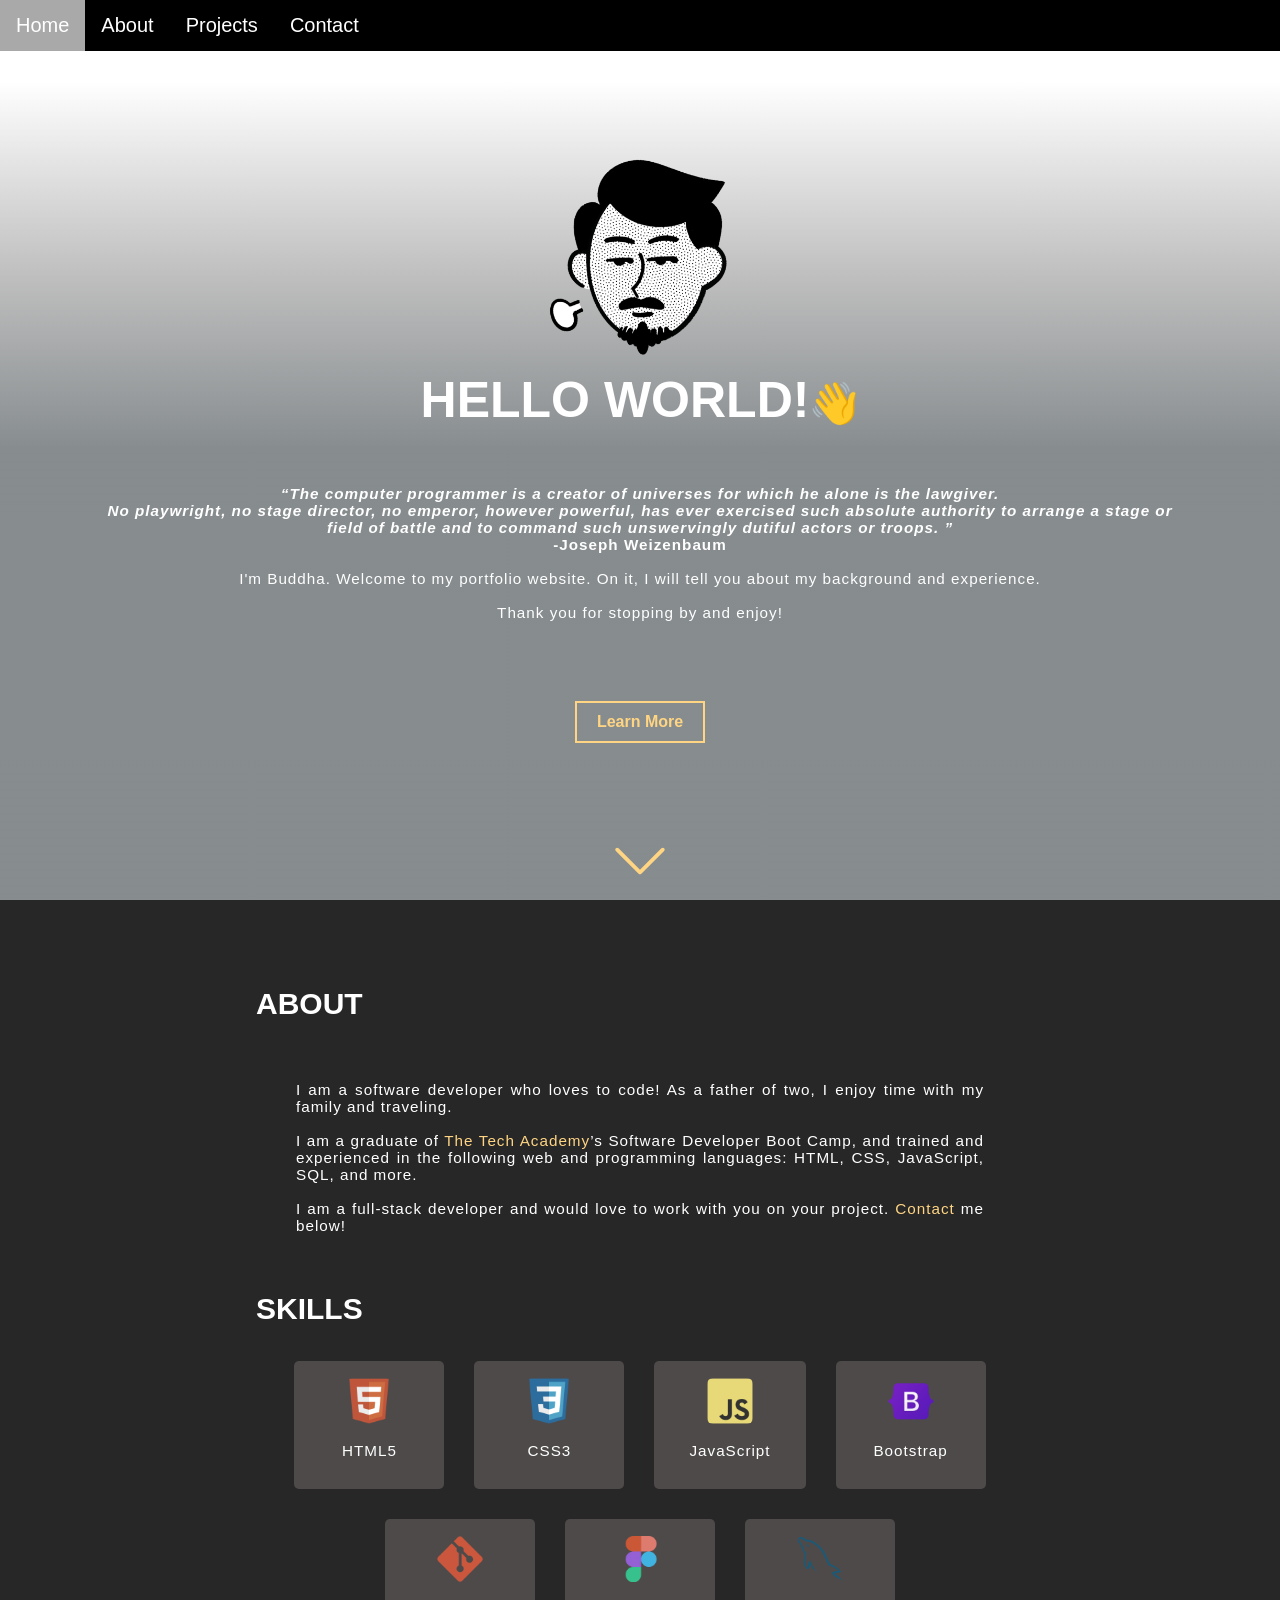
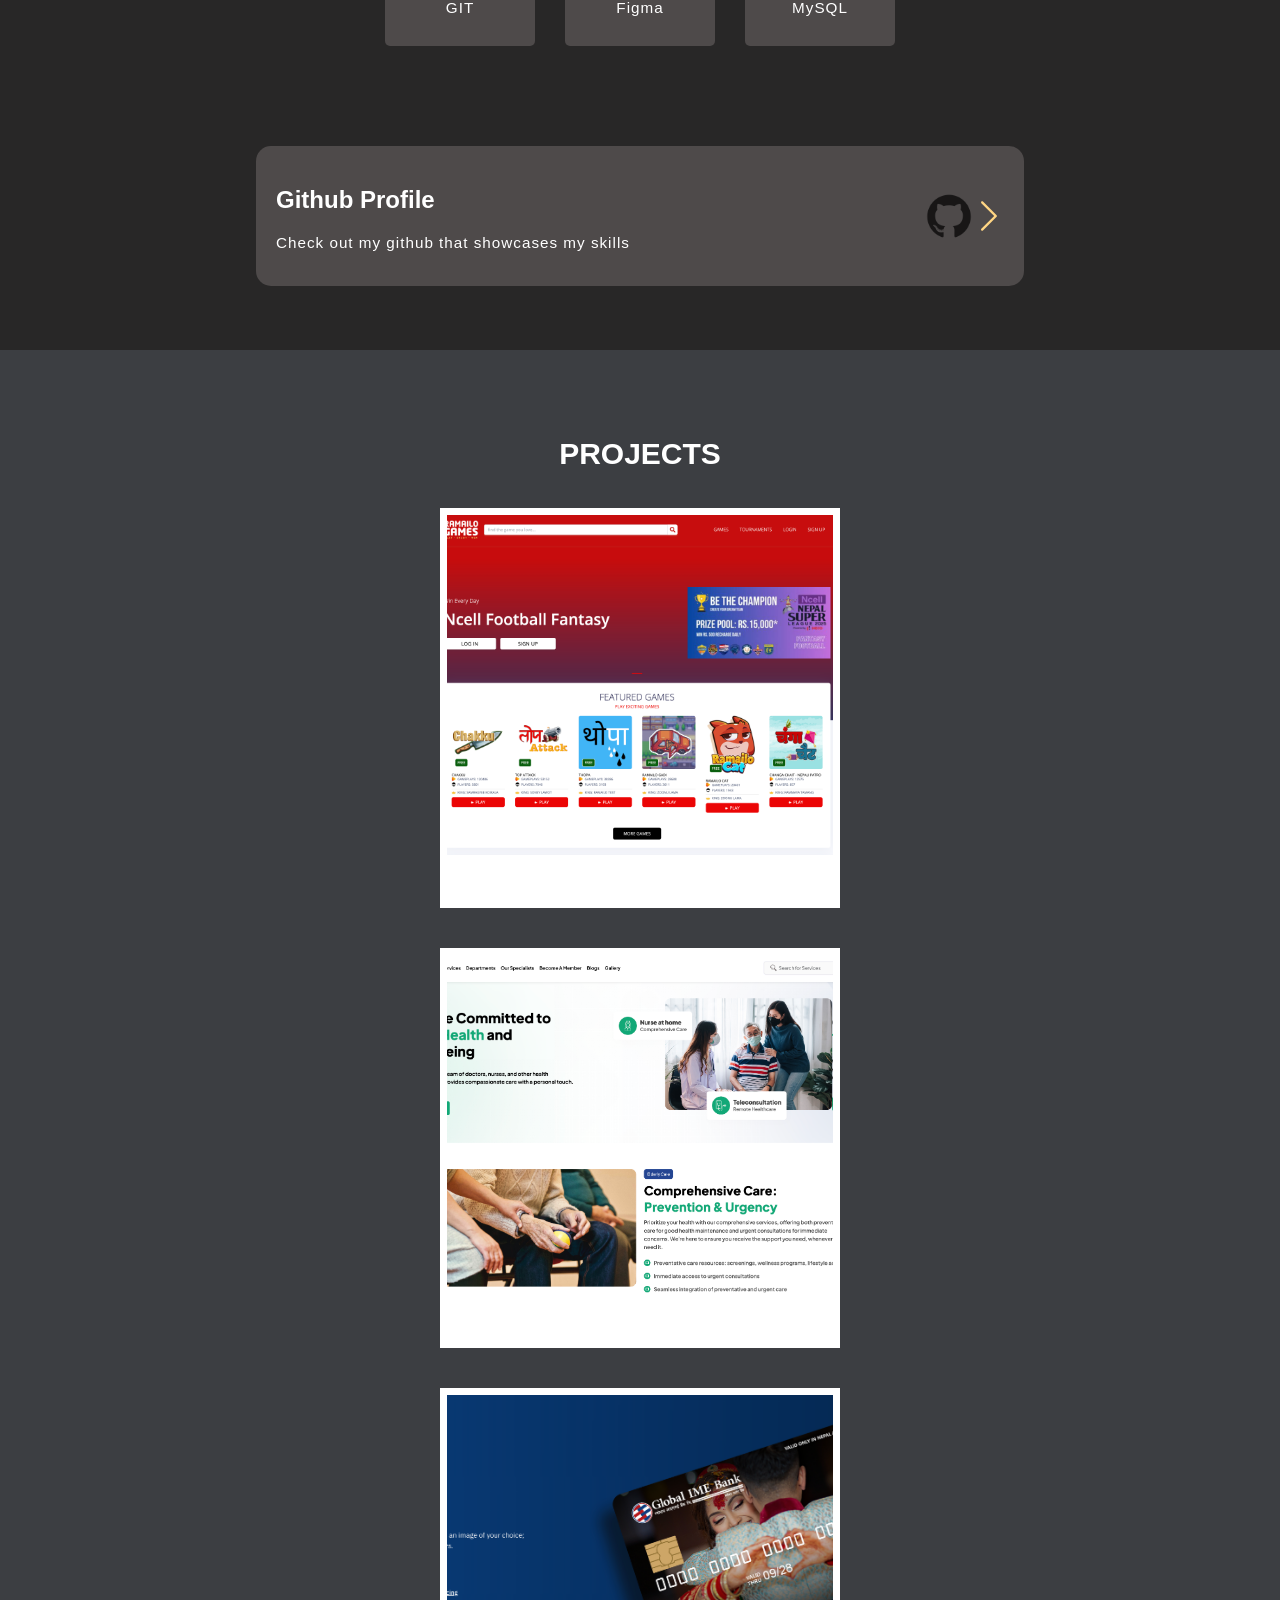
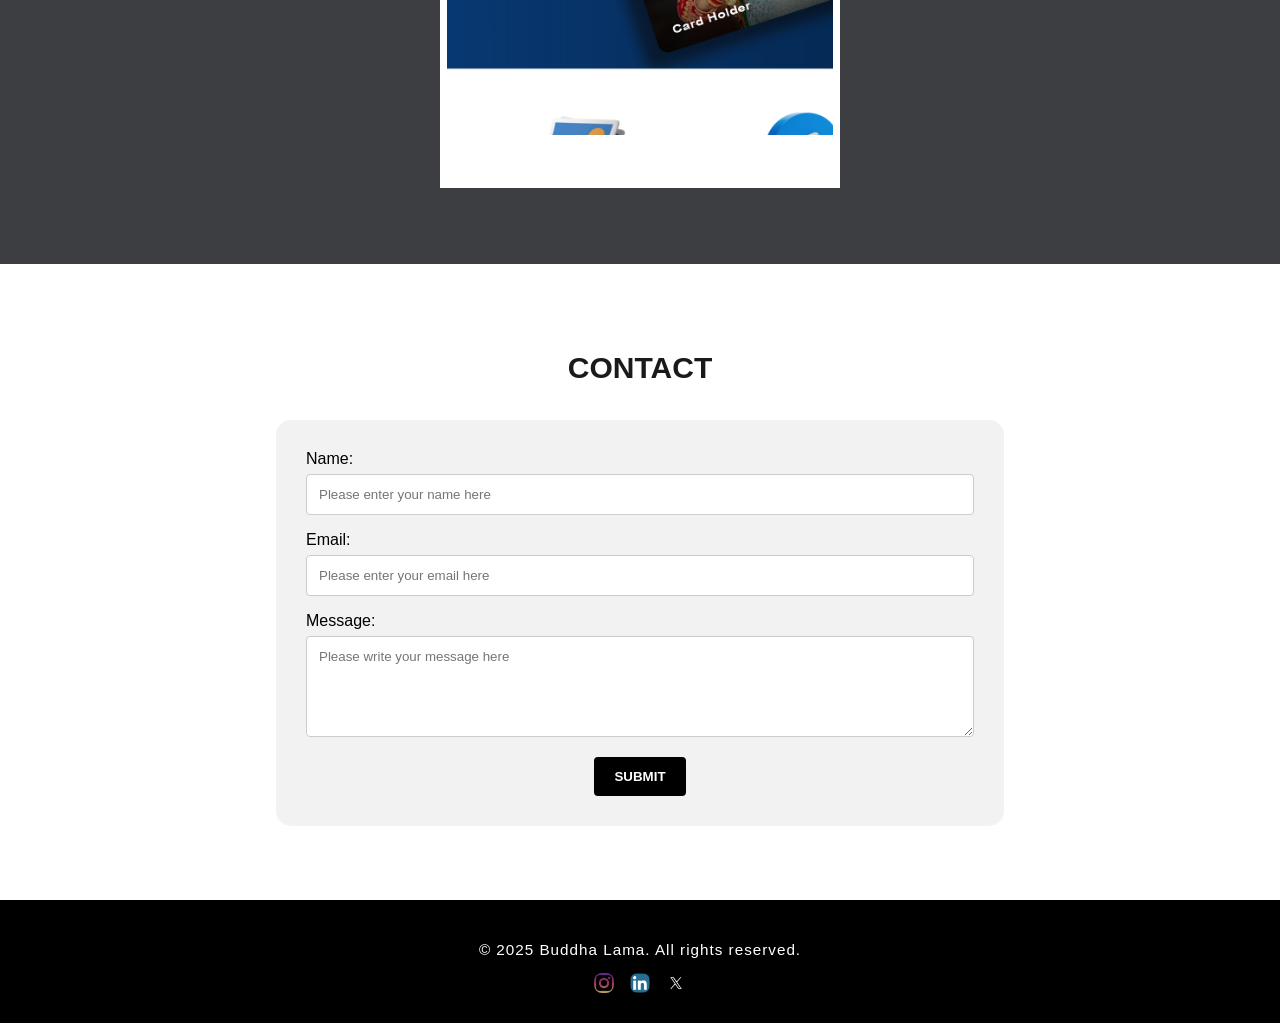
<file: index.html>
<!doctype html>
<html lang="en">
  <head>
    <meta charset="UTF-8" />
    <meta name="viewport" content="width=device-width, initial-scale=1.0" />
    <title>Buddha Lama</title>
    <link rel="stylesheet" type="text/css" href="stylesheet/portfolio.css" />
    <link rel="stylesheet" type="text/css" href="stylesheet/animation.css" />
  </head>

  <body class="Background">
    <nav class="Navbar">
      <a class="active" href="#Home">Home</a>
      <a href="#About">About</a>
      <a href="#Projects">Projects</a> <a href="#Contact">Contact</a>
    </nav>

    <main>
      <section id="Home">
        <video autoplay muted loop id="Typing_Video">
          <source src="images/video/Typing.mp4" type="video/mp4" />
          Your browser does not support HTML5 video.
        </video>

        <div class="home-container">
          <div class="avatar-container exitanim">
            <img src="images/avatar.png" alt="Your avatar" />
          </div>
          <div class="exitanim">
            <h1 class="white-text">
              Hello World!<span id="wave-emoji">👋</span>
            </h1>
          </div>
          <div class="exitanim">
            <p class="center">
              <strong>
                <q
                  >The computer programmer is a creator of universes for which
                  he alone is the lawgiver. <br />No playwright, no stage
                  director, no emperor, however powerful, has ever exercised
                  such absolute authority to arrange a stage or <br />field of
                  battle and to command such unswervingly dutiful actors or
                  troops.
                </q>
                <br />
                -Joseph Weizenbaum
              </strong>
              <br />
              <br />
              I'm Buddha. Welcome to my portfolio website. On it, I will tell
              you about my background and experience.
              <br />
              <br />
              Thank you for stopping by and enjoy!
            </p>
          </div>
          <div class="button-container exitanim">
            <a href="#About" class="button"><strong>Learn More</strong></a>
          </div>
          <div class="svg-dropdown arrowanim">
            <svg
              xmlns="http://www.w3.org/2000/svg"
              xmlns:xlink="http://www.w3.org/1999/xlink"
              version="1.1"
              width="50"
              height="50"
              viewBox="0 0 256 256"
              xml:space="preserve"
            >
              <g
                style="
                  stroke: none;
                  stroke-width: 0;
                  stroke-dasharray: none;
                  stroke-linecap: butt;
                  stroke-linejoin: miter;
                  stroke-miterlimit: 10;
                  fill: none;
                  fill-rule: nonzero;
                  opacity: 1;
                "
                transform="translate(1.4065934065934016 1.4065934065934016) scale(2.81 2.81)"
              >
                <path
                  d="M 90 24.25 c 0 -0.896 -0.342 -1.792 -1.025 -2.475 c -1.366 -1.367 -3.583 -1.367 -4.949 0 L 45 60.8 L 5.975 21.775 c -1.367 -1.367 -3.583 -1.367 -4.95 0 c -1.366 1.367 -1.366 3.583 0 4.95 l 41.5 41.5 c 1.366 1.367 3.583 1.367 4.949 0 l 41.5 -41.5 C 89.658 26.042 90 25.146 90 24.25 z"
                  style="
                    stroke: none;
                    stroke-width: 1;
                    stroke-dasharray: none;
                    stroke-linecap: butt;
                    stroke-linejoin: miter;
                    stroke-miterlimit: 10;
                    fill: #ffd583;
                    fill-rule: nonzero;
                    opacity: 1;
                  "
                  transform=" matrix(1 0 0 1 0 0) "
                  stroke-linecap="round"
                />
              </g>
            </svg>
          </div>
        </div>
      </section>

      <section id="About">
        <div class="xaxis-entrance-animation">
          <h1>About</h1>
        </div>
        <div
          class="container about-container slide-from-right-entrance-animation"
        >
          <p>
            I am a software developer who loves to code! As a father of two, I
            enjoy time with my family and traveling.
            <br />
            <br />I am a graduate of
            <a href="https://www.learncodinganywhere.com" target="_blank"
              >The Tech Academy</a
            >’s Software Developer Boot Camp, and trained and experienced in the
            following web and programming languages: HTML, CSS, JavaScript, SQL,
            and more.
            <br />
            <br />I am a full-stack developer and would love to work with you on
            your project. <a href="#Contact">Contact</a> me below!
          </p>
        </div>

        <div class="tech-stack-container">
          <div class="xaxis-entrance-animation">
            <h1>Skills</h1>
          </div>
          <div class="tech-stack-images">
            <div class="tech-stack-item slide-from-right-entrance-animation">
              <img
                class="tech-logo"
                src="images/icons/HTML5.png"
                alt="HTML5 Logo"
              />
              <p>HTML5</p>
            </div>
            <div class="tech-stack-item slide-from-right-entrance-animation">
              <img
                class="tech-logo"
                src="images/icons/CSS3.png"
                alt="CSS3 Logo"
              />
              <p>CSS3</p>
            </div>
            <div class="tech-stack-item slide-from-right-entrance-animation">
              <img
                class="tech-logo"
                src="images/icons/JavaScript.png"
                alt="JavaScript Logo"
              />
              <p>JavaScript</p>
            </div>
            <div class="tech-stack-item slide-from-right-entrance-animation">
              <img
                class="tech-logo"
                src="images/icons/bootstrap.png"
                alt="Bootstrap Logo"
              />
              <p>Bootstrap</p>
            </div>
            <div class="tech-stack-item slide-from-right-entrance-animation">
              <img
                class="tech-logo"
                src="images/icons/Git.png"
                alt="GIT Logo"
              />
              <p>GIT</p>
            </div>
            <div class="tech-stack-item slide-from-right-entrance-animation">
              <img
                class="tech-logo"
                src="images/icons/Figma.png"
                alt="Figma Logo"
              />
              <p>Figma</p>
            </div>
            <div class="tech-stack-item slide-from-right-entrance-animation">
              <img
                class="tech-logo"
                src="images/icons/MySQL.png"
                alt="MySQL Logo"
              />
              <p>MySQL</p>
            </div>
          </div>
          <div class="slide-from-right-entrance-animation">
            <div class="github-banner-container">
              <div class="github-banner">
                <a href="https://github.com/idolentbudha" target="_blank">
                  <div>
                    <h2>Github Profile</h2>
                    <p>Check out my github that showcases my skills</p>
                  </div>
                  <div class="github-banner-logo">
                    <img class="tech-logo" src="images/icons/GitHub.png" />
                    <!-- <h1>GitHUB</h1> -->
                    <svg
                      xmlns="http://www.w3.org/2000/svg"
                      xmlns:xlink="http://www.w3.org/1999/xlink"
                      version="1.1"
                      width="30"
                      height="30"
                      viewBox="0 0 256 256"
                      xml:space="preserve"
                      class="arrow-svg"
                    >
                      <g
                        style="
                          stroke: none;
                          stroke-width: 0;
                          stroke-dasharray: none;
                          stroke-linecap: butt;
                          stroke-linejoin: miter;
                          stroke-miterlimit: 10;
                          fill: none;
                          fill-rule: nonzero;
                          opacity: 1;
                        "
                        transform="translate(1.4065934065934016 1.4065934065934016) scale(2.81 2.81)"
                      >
                        <path
                          d="M 90 24.25 c 0 -0.896 -0.342 -1.792 -1.025 -2.475 c -1.366 -1.367 -3.583 -1.367 -4.949 0 L 45 60.8 L 5.975 21.775 c -1.367 -1.367 -3.583 -1.367 -4.95 0 c -1.366 1.367 -1.366 3.583 0 4.95 l 41.5 41.5 c 1.366 1.367 3.583 1.367 4.949 0 l 41.5 -41.5 C 89.658 26.042 90 25.146 90 24.25 z"
                          style="
                            stroke: none;
                            stroke-width: 1;
                            stroke-dasharray: none;
                            stroke-linecap: butt;
                            stroke-linejoin: miter;
                            stroke-miterlimit: 10;
                            fill: #ffd583;
                            fill-rule: nonzero;
                            opacity: 1;
                          "
                          transform=" matrix(1 0 0 1 0 0) "
                          stroke-linecap="round"
                        />
                      </g>
                    </svg>
                  </div>
                </a>
              </div>
            </div>
          </div>
        </div>
      </section>

      <section id="Projects" class="github-projects-container">
        <h1>Projects</h1>
        <div class="github-projects">
          <article class="github-project slide-from-right-entrance-animation">
            <div class="project-thumbnail">
              <img
                src="images/projects/rgames-ss.png"
                alt="Screenshot of RGames project"
              />
            </div>
            <div class="project-info">
              <h2>RGames</h2>
              <p>
                RGames is a web-based game platform that allows users to play
                and create games.
              </p>
              <div class="button-container">
                <a
                  href="https://ramailogames.com/"
                  class="button"
                  target="_blank"
                  >Visit</a
                >
              </div>
            </div>
          </article>
          <article class="github-project slide-from-right-entrance-animation">
            <div class="project-thumbnail">
              <img
                src="images/projects/dcare-ss.png"
                alt="Screenshot of D-Care project"
              />
            </div>
            <div class="project-info">
              <h2>D-Care</h2>
              <p>
                D-Care is a platform designed to manage daily care routines and
                schedules efficiently.
              </p>
              <div class="button-container">
                <a
                  href="https://danphecare.com/home"
                  class="button"
                  target="_blank"
                  >Visit</a
                >
              </div>
            </div>
          </article>
          <article class="github-project slide-from-right-entrance-animation">
            <div class="project-thumbnail">
              <img
                src="images/projects/icard-ss.png"
                alt="Screenshot of I-Card project"
              />
            </div>
            <div class="project-info">
              <h2>I-Card</h2>
              <p>
                I-Card is a digital business card solution for modern
                networking.
              </p>
              <div class="button-container">
                <a
                  href="https://merodebitcard.gibl.com.np/"
                  class="button"
                  target="_blank"
                  >Visit</a
                >
              </div>
            </div>
          </article>
        </div>
      </section>

      <section id="Contact" class="Row">
        <h1>Contact</h1>
        <div class="contact-container">
          <form action="YOUR_FORMSPREE_ENDPOINT" method="POST">
            <label for="name">Name:</label>
            <input
              class="input-text"
              type="text"
              id="name"
              name="name"
              placeholder="Please enter your name here"
              required
            />

            <label for="email">Email:</label>
            <input
              class="input-text"
              type="email"
              id="email"
              name="email"
              placeholder="Please enter your email here"
              required
            />

            <label for="message">Message:</label>
            <textarea
              class="input-textarea"
              id="message"
              name="message"
              placeholder="Please write your message here"
              rows="5"
              required
            ></textarea>

            <input type="submit" value="SUBMIT" />
          </form>
        </div>
      </section>
    </main>

    <footer>
      <p class="center">&copy; 2025 Buddha Lama. All rights reserved.</p>
      <div class="contact-one">
        <div class="contact-image">
          <a href="https://www.instagram.com/idolentbudha/">
            <img src="images/icons/instagram.png" alt="Instagram icon" />
          </a>
          <a href="https://www.linkedin.com/in/lamabuddha/">
            <img src="images/icons/LinkedIn.png" alt="LinkedIn icon" />
          </a>
          <a href="https://x.com/idolentbudha">
            <img src="images/icons/twitter.png" alt="Twitter icon" />
          </a>
        </div>
      </div>
    </footer>
  </body>
</html>
</file>
<file: stylesheet/portfolio.css>
/* ====== BASE STYLES ====== */
html {
  font-size: 62.5%;
}
body {
  margin: 0;
  font-size: 1.6rem;
  font-family: "Lucida Sans", "Lucida Sans Regular", "Lucida Grande",
    "Lucida Sans Unicode", Geneva, Verdana, sans-serif;
}
h1 {
  text-transform: uppercase;
  font-family: "Telefon Black", Sans-Serif;
  margin-top: 3%;
  color: #1a1a1a;
  font-size: clamp(1rem, 5vw + 1rem, 3rem);
}
h1:hover {
  filter: grayscale(5%);
}
.white-text {
  color: #fff;
}
p {
  text-align: justify;
  letter-spacing: 1px;
  font-size: clamp(1rem, 0.8vw + 0.5rem, 1.6rem);
  padding: 0 20px;
}

.center {
  text-align: center;
}
.center:hover {
  transition: transform 2s;
  transform: scale(1.1);
}
a {
  color: #ffd583;
  text-decoration: none;
}
q {
  font-style: italic;
}
img {
  filter: grayscale(75%);
  border-radius: 8px;
  max-width: 100%;
  height: 340px;
  display: block;
  margin: 0 auto;
}
img:hover {
  filter: grayscale(5%);
  transition: transform 1s;
  transform: scale(1.1);
}
footer {
  padding: 2%;
  background-color: black;
}

footer p {
  color: #fff;
}

/* ====== NAVBAR ====== */
.Navbar {
  overflow: hidden;
  background-color: black;
  position: fixed;
  top: 0;
  width: 100%;
  z-index: 1;
}
.Navbar a {
  float: left;
  display: block;
  color: white;
  padding: 14px 16px;
  font-family:
    Avant Garde,
    Helvetica;
  font-size: 20px;
  text-align: center;
  position: relative;
}
.Navbar a:hover {
  background-color: #f4f4f4;
  color: black;
  font-weight: bold;
}
.Navbar a.active {
  background-color: #a9a9a9;
}
@media screen and (max-width: 576px) {
  .Navbar a {
    width: 25%;
    font-size: 12px;
  }
}

/* ====== LAYOUT CONTAINERS ====== */
.container {
  padding: 20px;
  background-color: #fff;
  width: 100%;
}
#Home {
  height: 100vh;
}
.home-container {
  background: linear-gradient(
    360deg,
    rgba(15, 26, 31, 0.5) 50%,
    rgba(125, 125, 125, 0.5) 69%,
    rgba(255, 255, 255, 0.5) 91%
  );
  color: white;
  width: 100%;
  position: relative;
  height: 100%;
  display: flex;
  flex-direction: column;
  justify-content: center;
  align-items: center;
}

.home-container h1 {
  text-transform: uppercase;
  font-family: "Telefon Black", Sans-Serif;
  margin-top: 3%;
  font-size: clamp(2rem, 5vw + 1rem, 5rem);
}

/* ====== VIDEO ====== */
#Typing_Video {
  position: fixed;
  right: 0;
  top: 0;
  min-width: 100%;
  z-index: -1;
}

/* ====== AVATAR ====== */
.avatar-container {
  display: flex;
  justify-content: center;
  align-items: center;
}
.avatar-heading {
  font-size: 4rem;
  color: #ffd583;
  font-family: fantasy;
  line-height: 1.5px;
}
.avatar-container img {
  max-height: 200px;
}
@media screen and (max-width: 576px) {
  .avatar-container img {
    max-height: 150px;
  }
}
#wave-emoji {
  display: inline-block;
  font-size: 4rem;
  animation: wave 3s linear infinite;
  transform-origin: 70% 70%;
}
@keyframes wave {
  0% {
    transform: rotate(0deg);
  }
  25% {
    transform: rotate(15deg);
  }
  50% {
    transform: rotate(-10deg);
  }
  75% {
    transform: rotate(10deg);
  }
  100% {
    transform: rotate(0deg);
  }
}

/* ====== BUTTONS ====== */
.button-container {
  display: flex;
  justify-content: center;
  align-items: center;
  margin-top: 5%;
}
.button-container a {
  color: #ffd583;
  padding: 10px 20px;
  border: solid 2px #ffd583;
  font-family: Arial, Helvetica, sans-serif;
}
.button-container a:hover {
  transform: scale(1.1);
  transition: transform 0.5s ease-in-out;
}

/* ====== ANIMATIONS ====== */
.svg-dropdown {
  animation: arrowanim 1s ease-out infinite;
  transform-origin: 0% 0%;
  position: absolute;
  bottom: 10px;
}
@keyframes arrowanim {
  0% {
    transform: translateY(0);
  }
  100% {
    transform: translateY(5px);
  }
}
@keyframes moveVideoText {
  from {
    top: -100vw;
  }
  to {
    top: 0vw;
  }
}

* {
  box-sizing: border-box;
}

/* ====== CONTACT FORM ====== */
input.input-text,
textarea.input-textarea {
  width: 100%;
  padding: 12px;
  border: 1px solid #ccc;
  border-radius: 4px;
  box-sizing: border-box;
  margin-top: 6px;
  margin-bottom: 16px;
  resize: vertical;
  font-family: "Lucida Sans", "Lucida Sans Regular", "Lucida Grande",
    "Lucida Sans Unicode", Geneva, Verdana, sans-serif;
}
input.input-text:hover {
  box-shadow: 0 0 5px #00004d inset;
}
input[type="submit"] {
  background-color: black;
  color: white;
  font-weight: bold;
  padding: 12px 20px;
  border: none;
  border-radius: 4px;
  cursor: pointer;
  display: block;
  margin-left: auto;
  margin-right: auto;
}
input[type="submit"]:hover {
  background-color: #fff;
  color: black;
  transform: scale(1);
  transition: transform 1.5s;
}
form {
  border-radius: 15px;
  background-color: #f2f2f2;
  padding: 30px;
}

/* ====== ABOUT/TECH STACK ====== */
#About {
  min-height: 100vmin;
  background-color: #282727;
  padding: 5vw 10vw;
}
@media (min-width: 1080px) {
  #About {
    padding: 5vw 20vw;
  }
}

#About h1 {
  color: #fff;
}
.about-container {
  display: flex;
  flex-direction: column;
  align-items: center;
  padding: 20px;
  background-color: #282727;
  color: #fff;
}
.about-container h1 {
  color: #fff;
  text-align: left;
}
.tech-stack-container {
  display: flex;
  flex-direction: column;
  border-radius: 5px;
  height: 93%;
  width: 100%;
}
.tech-stack-container h1 {
  color: #fff;
}
.tech-stack-images {
  border-radius: 5px;
  display: flex;
  flex-direction: row;
  justify-content: center;
  align-items: flex-start;
  flex-wrap: wrap;
  margin: 10px 0;
  gap: 30px;
}

@media (max-width: 576px) {
  .tech-stack-images {
    display: grid;
    grid-template-columns: auto auto;
  }
}

.tech-stack-item {
  background-color: #4e4a4a;
  padding: 15px;
  border-radius: 5px;
  text-align: center;
  min-width: 150px;
}
.tech-stack-item p {
  color: #fff;
  text-align: center;
}
.tech-stack-item:hover {
  background-color: rgb(255, 213, 131, 0.8);
  transition: background-color 0.3s ease-in-out;
}
.tech-stack-item:hover p {
  color: #4e4a4a;
}
.tech-logo {
  filter: grayscale(30%);
  width: 50px;
  height: auto;
  padding: 2px;
}

/* ====== GITHUB BANNER/PROJECTS ====== */
.github-banner-container {
  margin-top: 10vmin;
  width: 100%;
}
.github-banner {
  background-color: #4e4a4a;
  padding: 20px;
  border-radius: 15px;
  margin: auto 0;
  color: #fff;
  display: flex;
  flex-direction: row;
  justify-content: space-between;
}
.github-banner a {
  display: flex;
  width: 100%;
  justify-content: space-between;
  color: #fff;
}
.github-banner:hover {
  transform: scale(1.015);
}
.github-banner p {
  padding: 0;
}
.arrow-svg {
  transform: rotate(270deg);
}
.github-banner-logo {
  display: flex;
  flex-direction: row;
  align-items: center;
}

/* ====== PROJECTS SECTION ====== */
#Projects {
  padding: 5vw 10vw;
  background-color: #3c3e42;
}
@media (min-width: 1080px) {
  #Projects {
    padding: 5vw 20vw;
  }
}
.github-projects-container {
  display: flex;
  flex-direction: column;
  align-items: center;
  margin: 0 auto;
}
.github-projects-container h1 {
  color: #fff;
}
.github-projects {
  display: flex;
  flex-direction: row;
  gap: 16px;
  justify-content: center;
  flex-wrap: wrap;
}
.github-project {
  display: flex;
  flex-direction: row;
  border-radius: 5px;
  padding: 12px;
  position: relative;
}
.project-info {
  position: absolute;
  bottom: 0;
  left: 12px;
  color: #fff;
  background-color: rgba(0, 0, 1, 0.8);
  height: 100%;
  display: flex;
  flex-direction: column;
  align-items: center;
  justify-content: center;
  visibility: hidden;
}
.github-project img {
  filter: grayscale(10%);
  border-radius: 0;
  width: 100%;
  object-fit: cover;
}
.project-thumbnail {
  max-width: 400px;
  height: 400px;
  background-color: #fff;
  border: 2px solid #fff;
  overflow: hidden;
  padding: 5px;
}
.github-project p {
  color: #fff;
}
.github-project:hover .project-info {
  visibility: visible;
}

/* ====== CONTACT SECTION ====== */
#Contact {
  display: flex;
  flex-direction: column;
  align-items: center;
  padding: 20px;
  background-color: #fff;
  padding: 5vw 4vw;
}
@media (min-width: 1080px) {
  #Contact {
    padding: 5vw 20vw;
  }
}
.contact-image {
  display: block;
  text-align: center;
}
.contact-image img {
  display: inline-block;
  filter: grayscale(0.4);
  width: 20px;
  height: 20px;
  margin: 0 6px;
}
.contact-container {
  width: 100%;
  background-color: #fff;
  padding: 10px 20px;
}
.contact-one {
  background-color: black;
}

/* ====== RESPONSIVE BREAKPOINTS ====== */
@media (max-width: 992px) {
  .container,
  .about-container {
    padding: 10px;
  }
  .project-thumbnail {
    max-width: 300px;
    height: 200px;
  }
}
@media (max-width: 768px) {
  .github-projects {
    flex-direction: row;
    gap: 16px;
  }
  .project-thumbnail {
    max-width: 100%;
    height: auto;
  }
}
@media (max-width: 576px) {
  .Navbar a {
    width: 25%;
  }
  .avatar-container img {
    max-height: 150px;
  }
}
</file>
<file: stylesheet/animation.css>
/** animation **/
@keyframes exitanim {
  from {
    transform: translateY(0px) scale(1);
    opacity: 1;
  }
  0% {
    opacity: 1;
    transform: translateY(0px) scale(1);
  }
  80% {
    opacity: 1;
    transform: translateY(10px) scale(0.8);
  }
  90% {
    opacity: 0.5;
    transform: translateY(20px) scale(0.7);
  }
  100% {
    opacity: 0;
    transform: translateY(30px) scale(0.6);
  }
  to {
    transform: translateY(0px);
    opacity: 0;
  }
}
@media (prefers-reduced-motion: no-preference) {
  @supports (animation-timeline: view()) {
    .exitanim {
      animation: exitanim linear;
      animation-timeline: view();
      animation-range: cover;
      animation-duration: 1s;
      transform-origin: 50% 50%;
    }
  }
}

@keyframes entranceanimation {
  from {
    transform: translateY(15px) scale(0);
    filter: blur(3px);
    opacity: 0;
  }
  0% {
    opacity: 0;
    transform: translateY(15px) scale(0);
    filter: blur(3px);
  }
  10% {
    opacity: 0.8;
    transform: translateY(10px) scale(0.8);
    filter: blur(2px);
  }
  20% {
    opacity: 0.9;
    transform: translateY(5px) scale(0.9);
    filter: blur(1px);
  }
  30% {
    opacity: 1;
    transform: translateY(0px) scale(1);
    filter: blur(0px);
  }
  to {
    transform: translateY(0px);
    opacity: 1;
    filter: blur(0px);
  }
}

@media (prefers-reduced-motion: no-preference) {
  @supports (animation-timeline: view()) {
    .entrance-animation {
      animation: entranceanimation linear;
      animation-timeline: view();
      animation-range: cover;
      animation-duration: 1s;
      transform-origin: 50% 50%;
    }
  }
}

@keyframes xaxis-entrance-animation {
  from {
    transform: translateX(-15px) scale(0);
    filter: blur(5px);
    opacity: 0;
  }
  0% {
    opacity: 0;
    transform: translateX(-15px) scale(0);
    filter: blur(3px);
  }
  10% {
    opacity: 0.8;
    transform: translateX(-10px) scale(0.8);
    filter: blur(2px);
  }
  20% {
    opacity: 0.9;
    transform: translateX(-5px) scale(0.9);
    filter: blur(1px);
  }
  30% {
    opacity: 1;
    transform: translateX(0px) scale(1);
    filter: blur(0px);
  }
  to {
    transform: translateX(0px);
    filter: blur(0px);
    opacity: 1;
  }
}
@media (prefers-reduced-motion: no-preference) {
  @supports (animation-timeline: view()) {
    .xaxis-entrance-animation {
      animation: xaxis-entrance-animation linear;
      animation-timeline: view();
      animation-range: cover;
      animation-duration: 1s;
      transform-origin: 50% 50%;
    }
  }
}

@keyframes slide-from-right-entrance-animation {
  from {
    transform: translateX(10%);
  }
  0% {
    transform: translateX(10%);
    opacity: 0;
    filter: blur(3px);
  }
  30% {
    transform: translateX(0px);
    opacity: 1;
    filter: blur(0px);
  }
  100% {
    transform: translateX(0px);
    opacity: 1;
    filter: blur(0px);
  }
}
@media (prefers-reduced-motion: no-preference) {
  @supports (animation-timeline: view()) {
    .slide-from-right-entrance-animation {
      /* transform: translateX(-100%); */
      animation: slide-from-right-entrance-animation linear;
      animation-timeline: view();
      animation-range: cover;
      animation-duration: 500ms;
    }
  }
}
</file>
